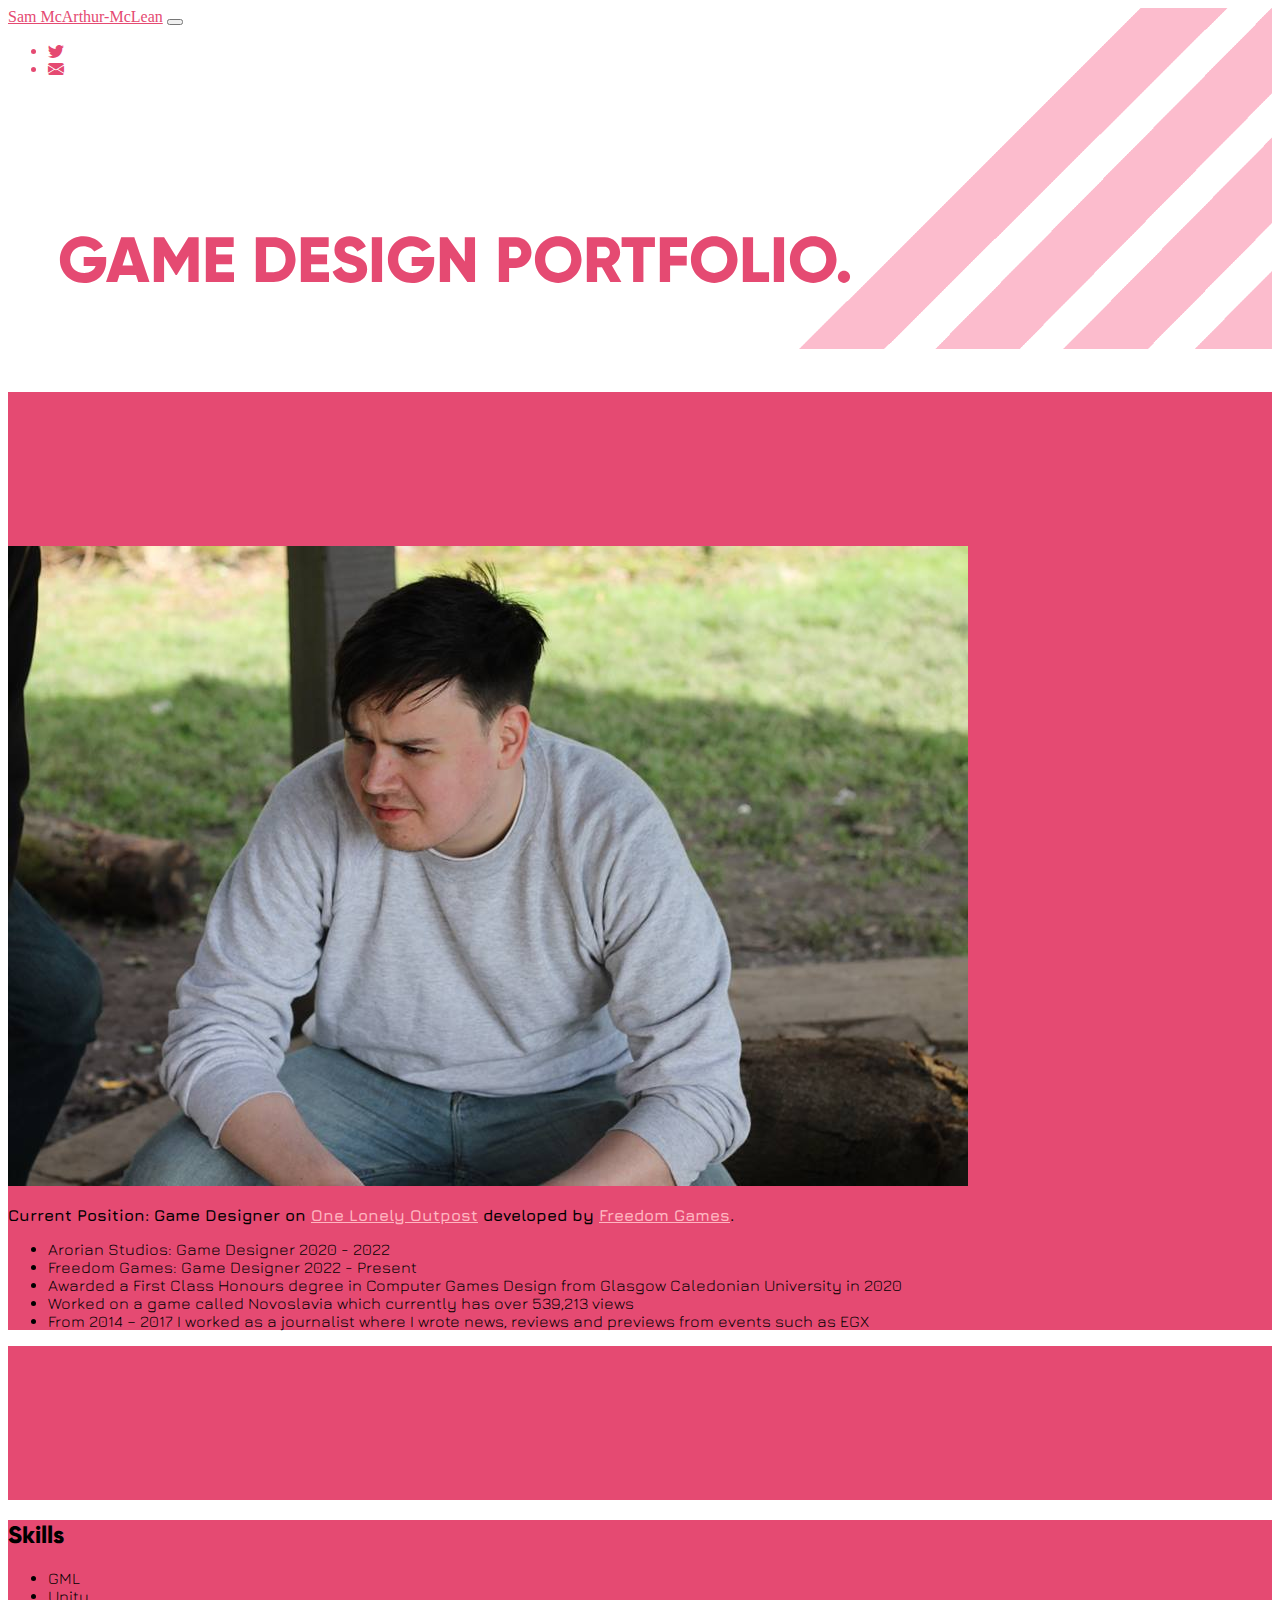
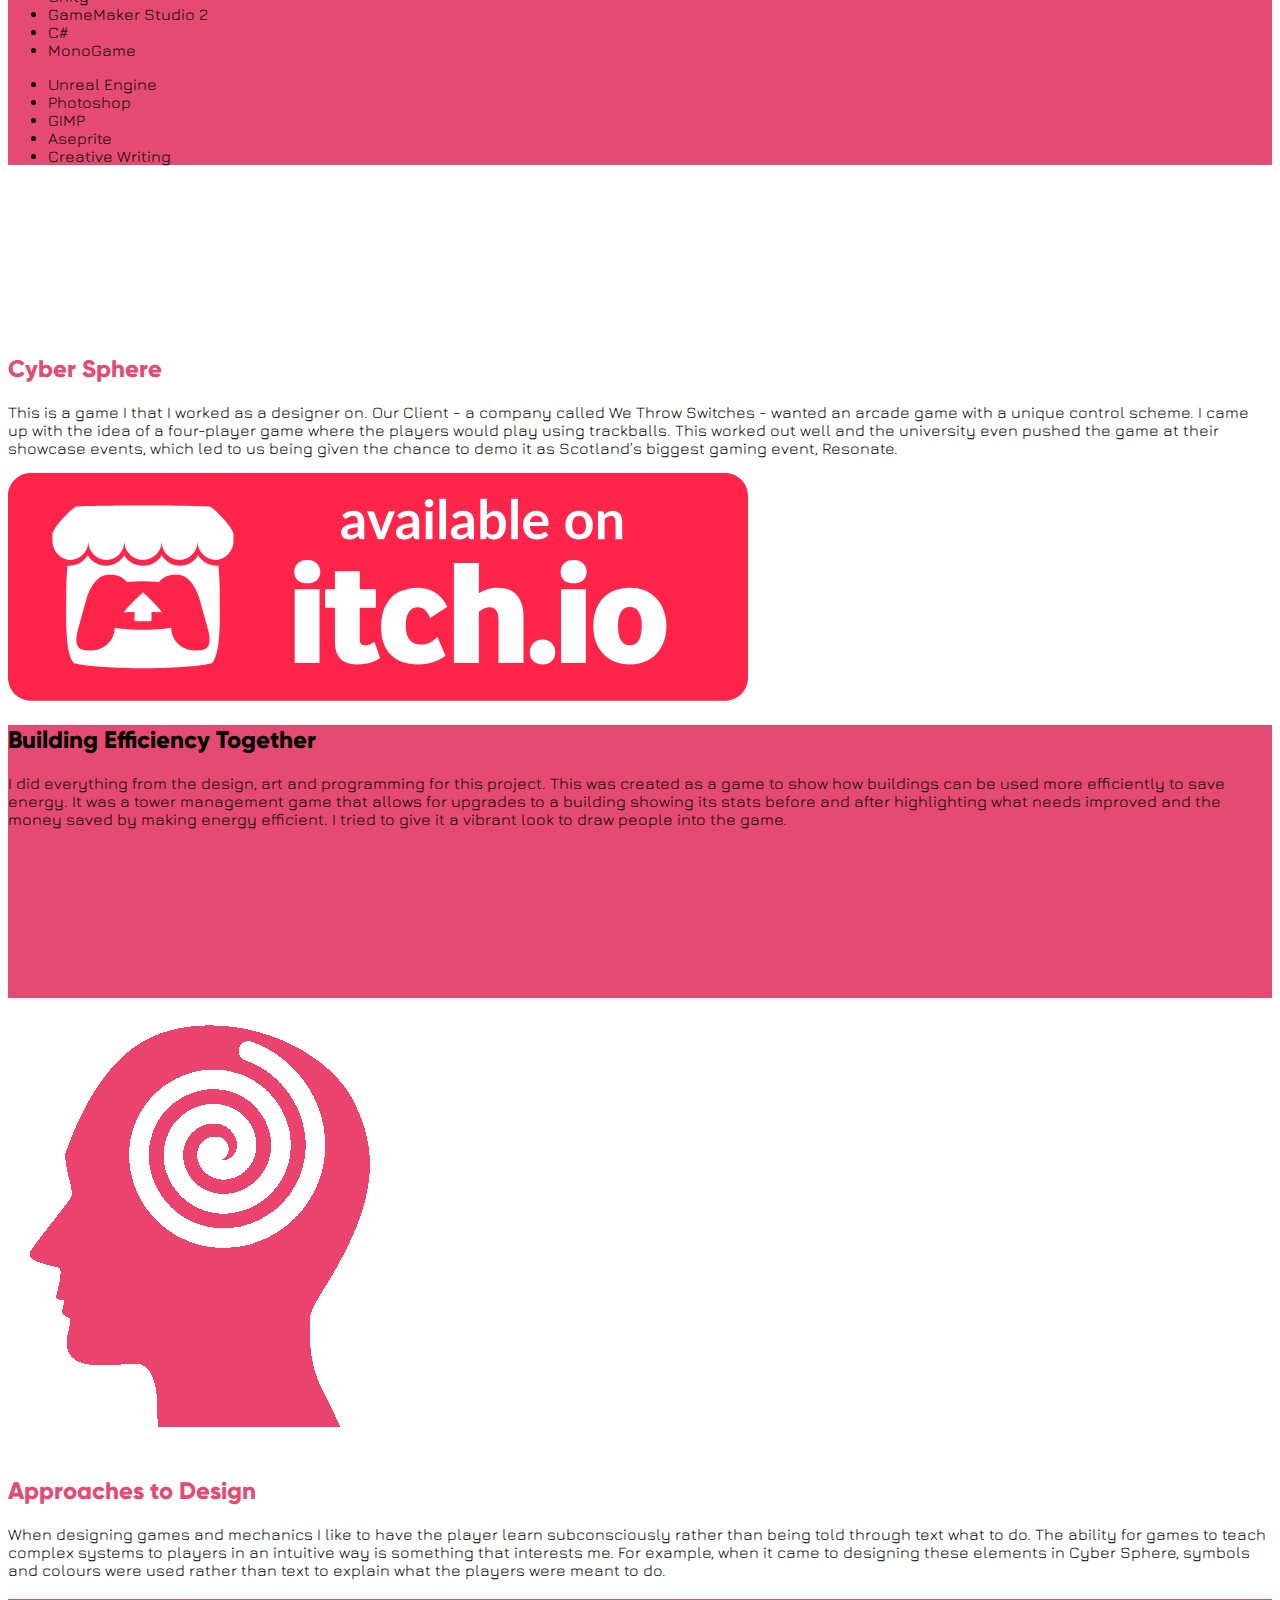
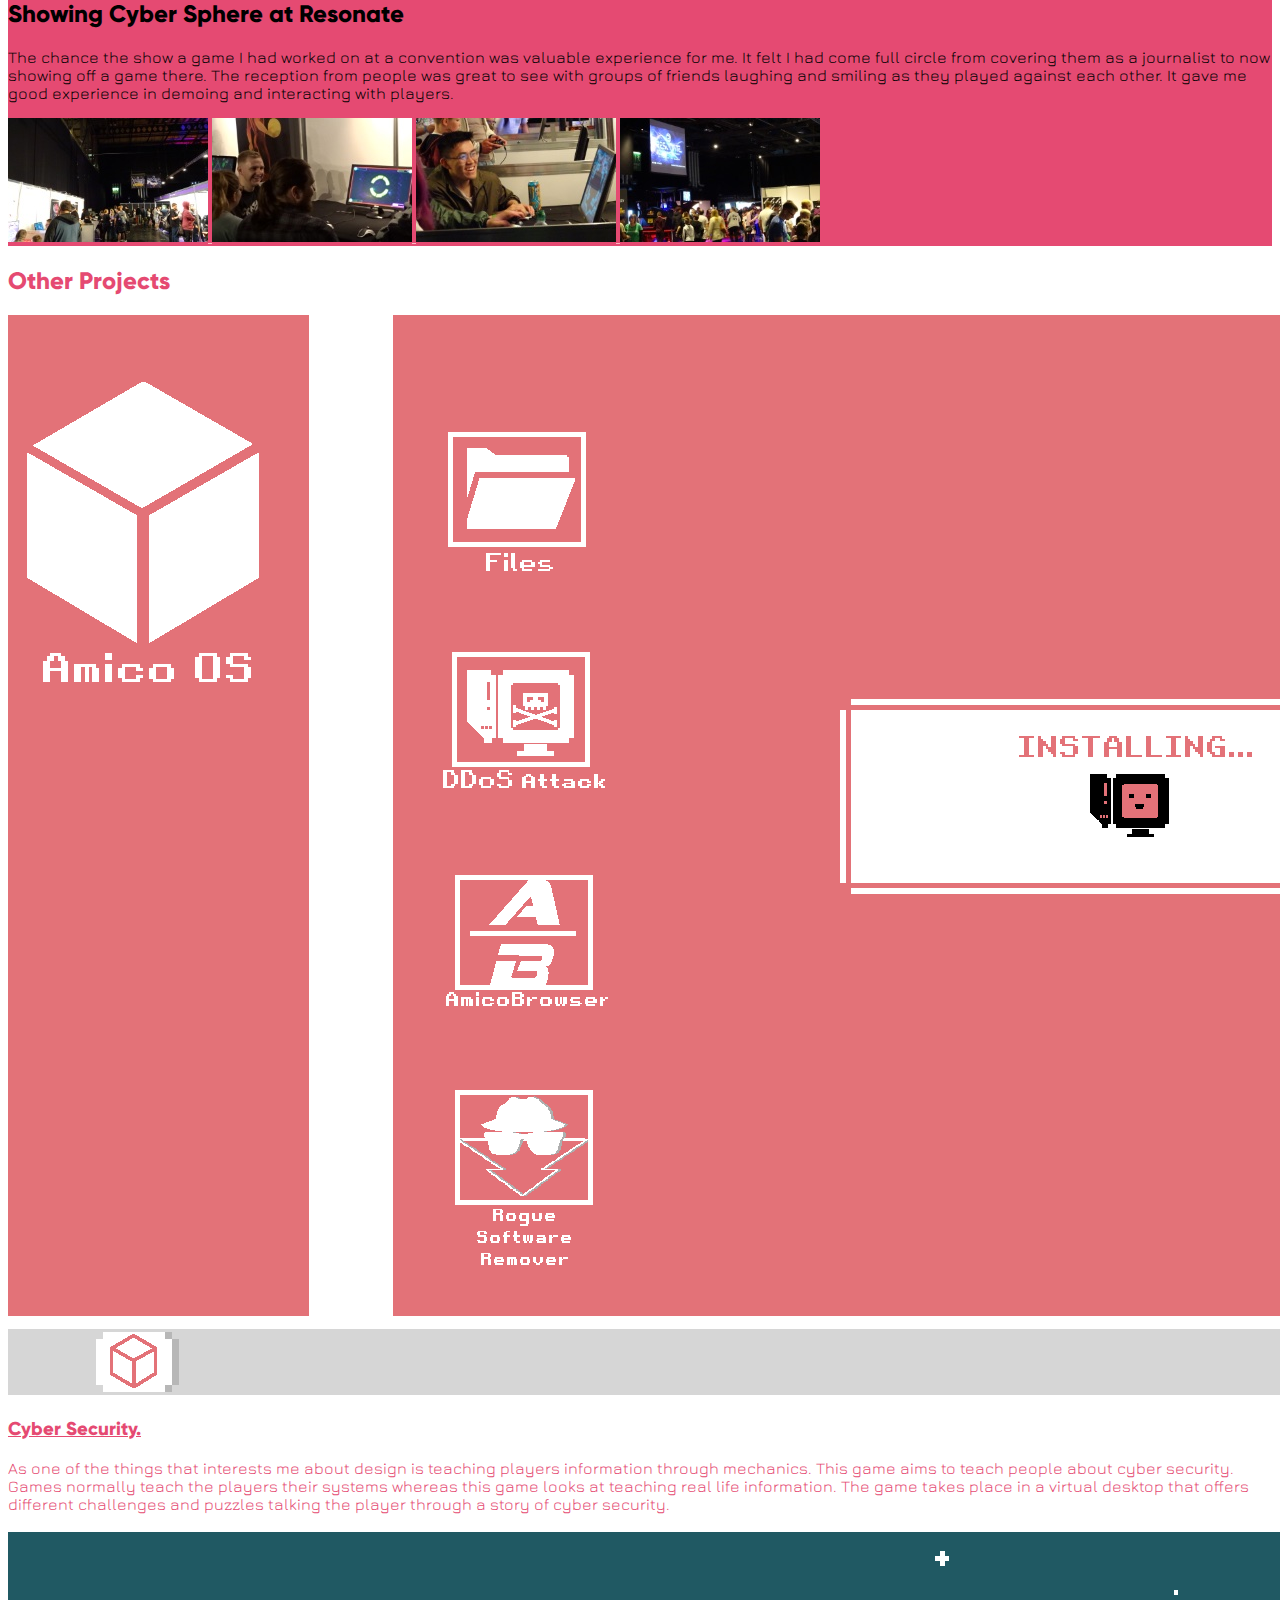
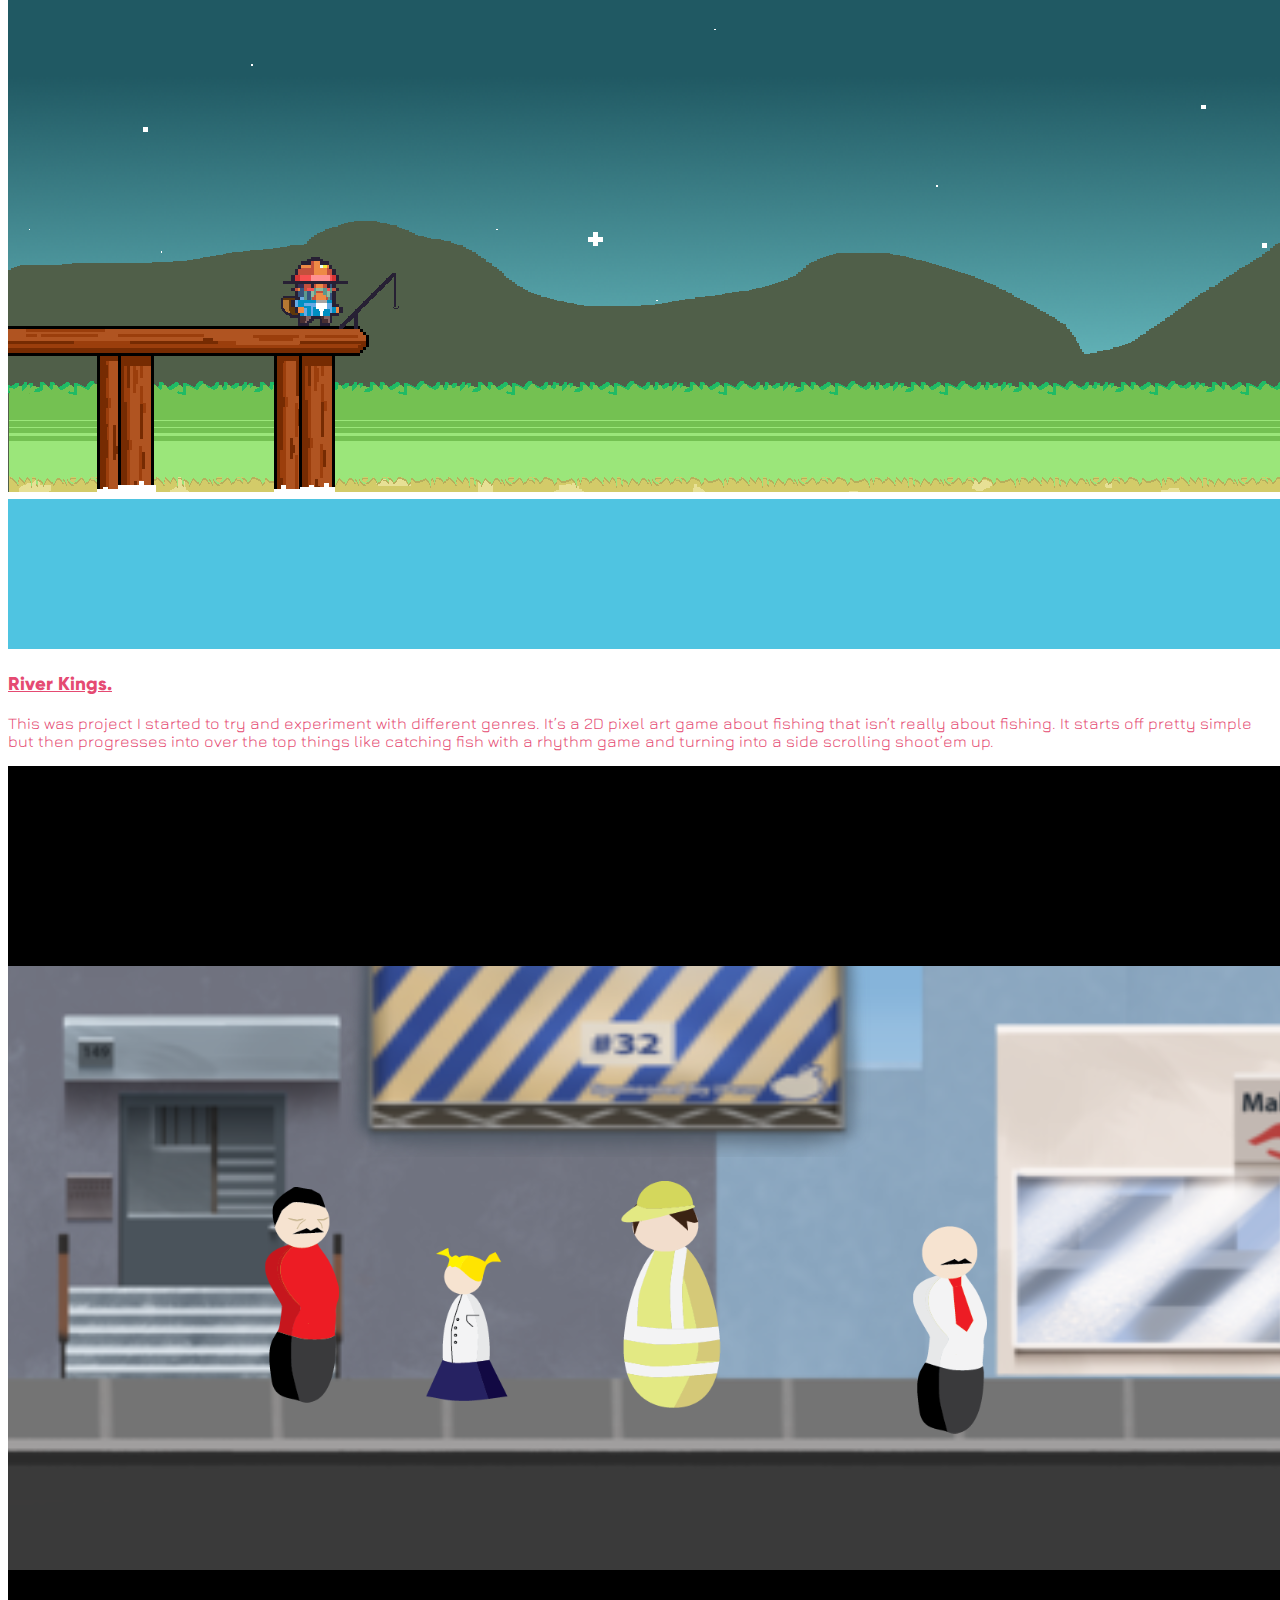
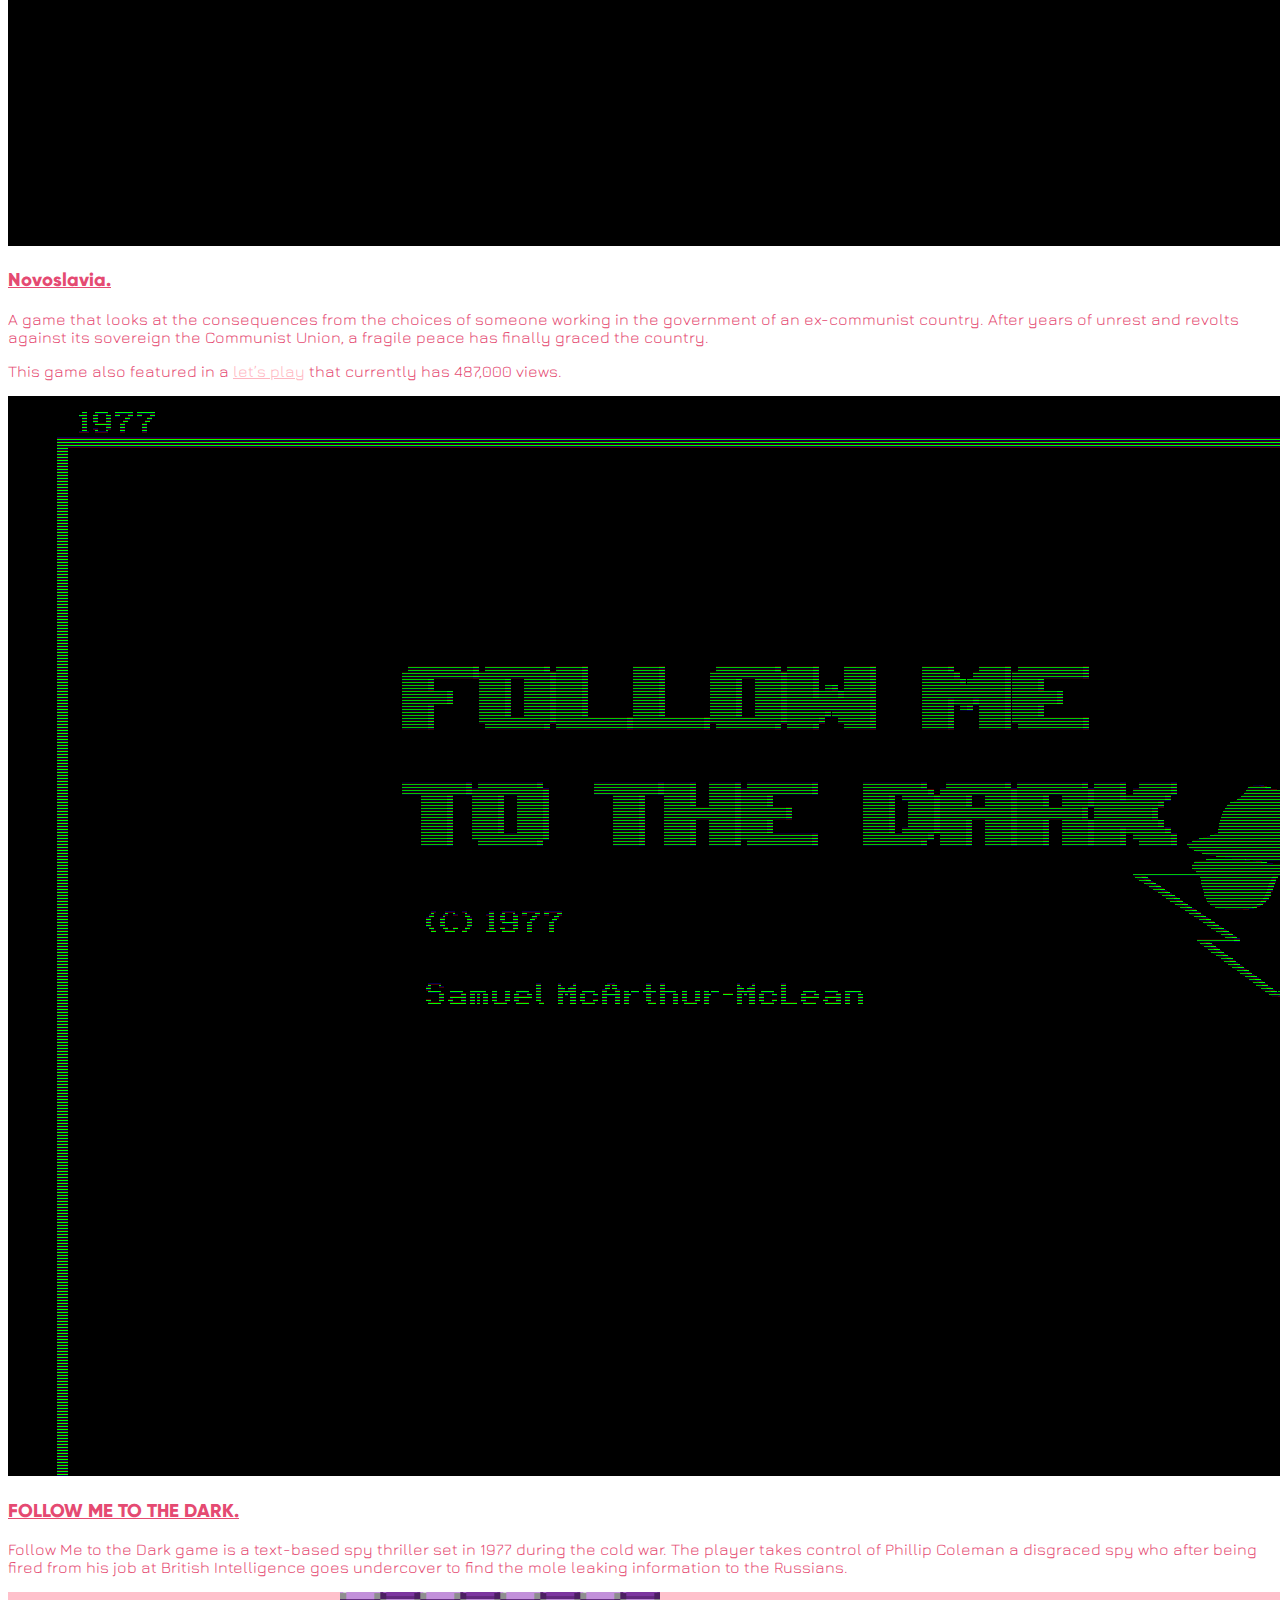
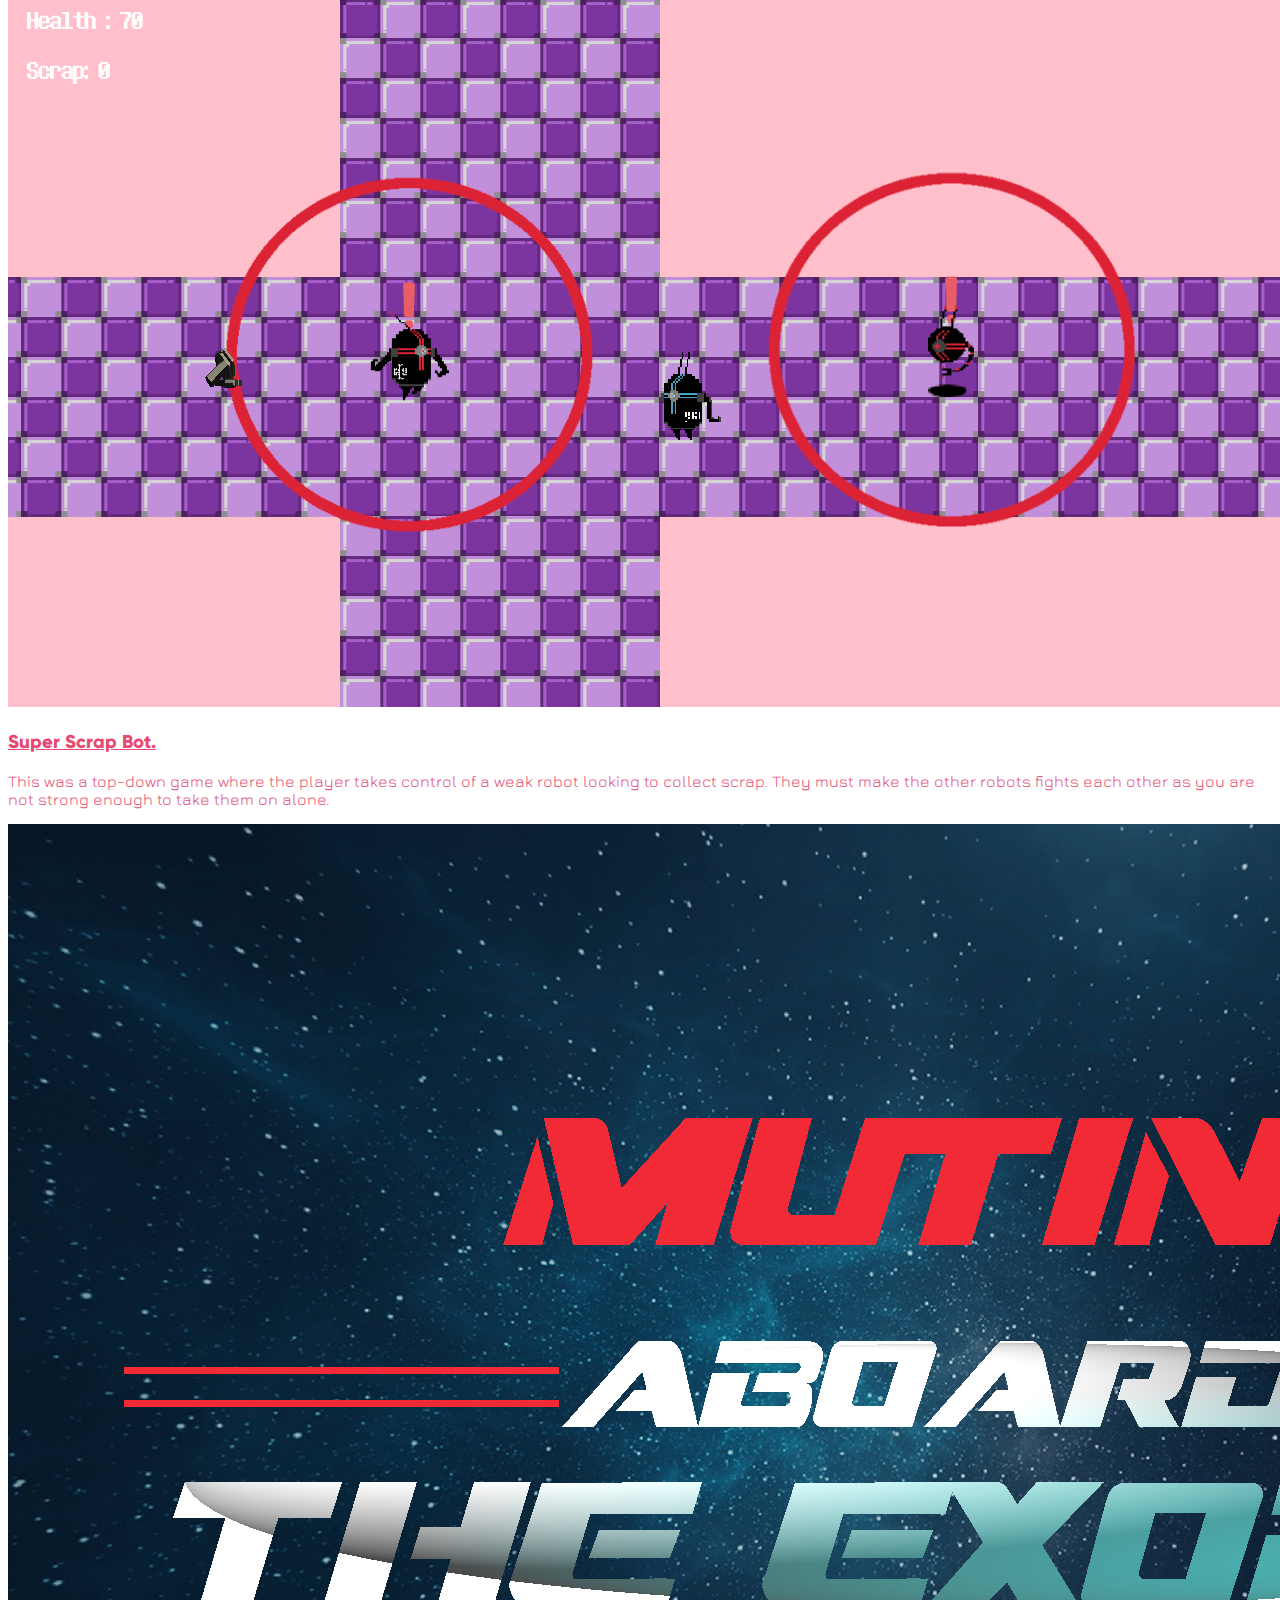
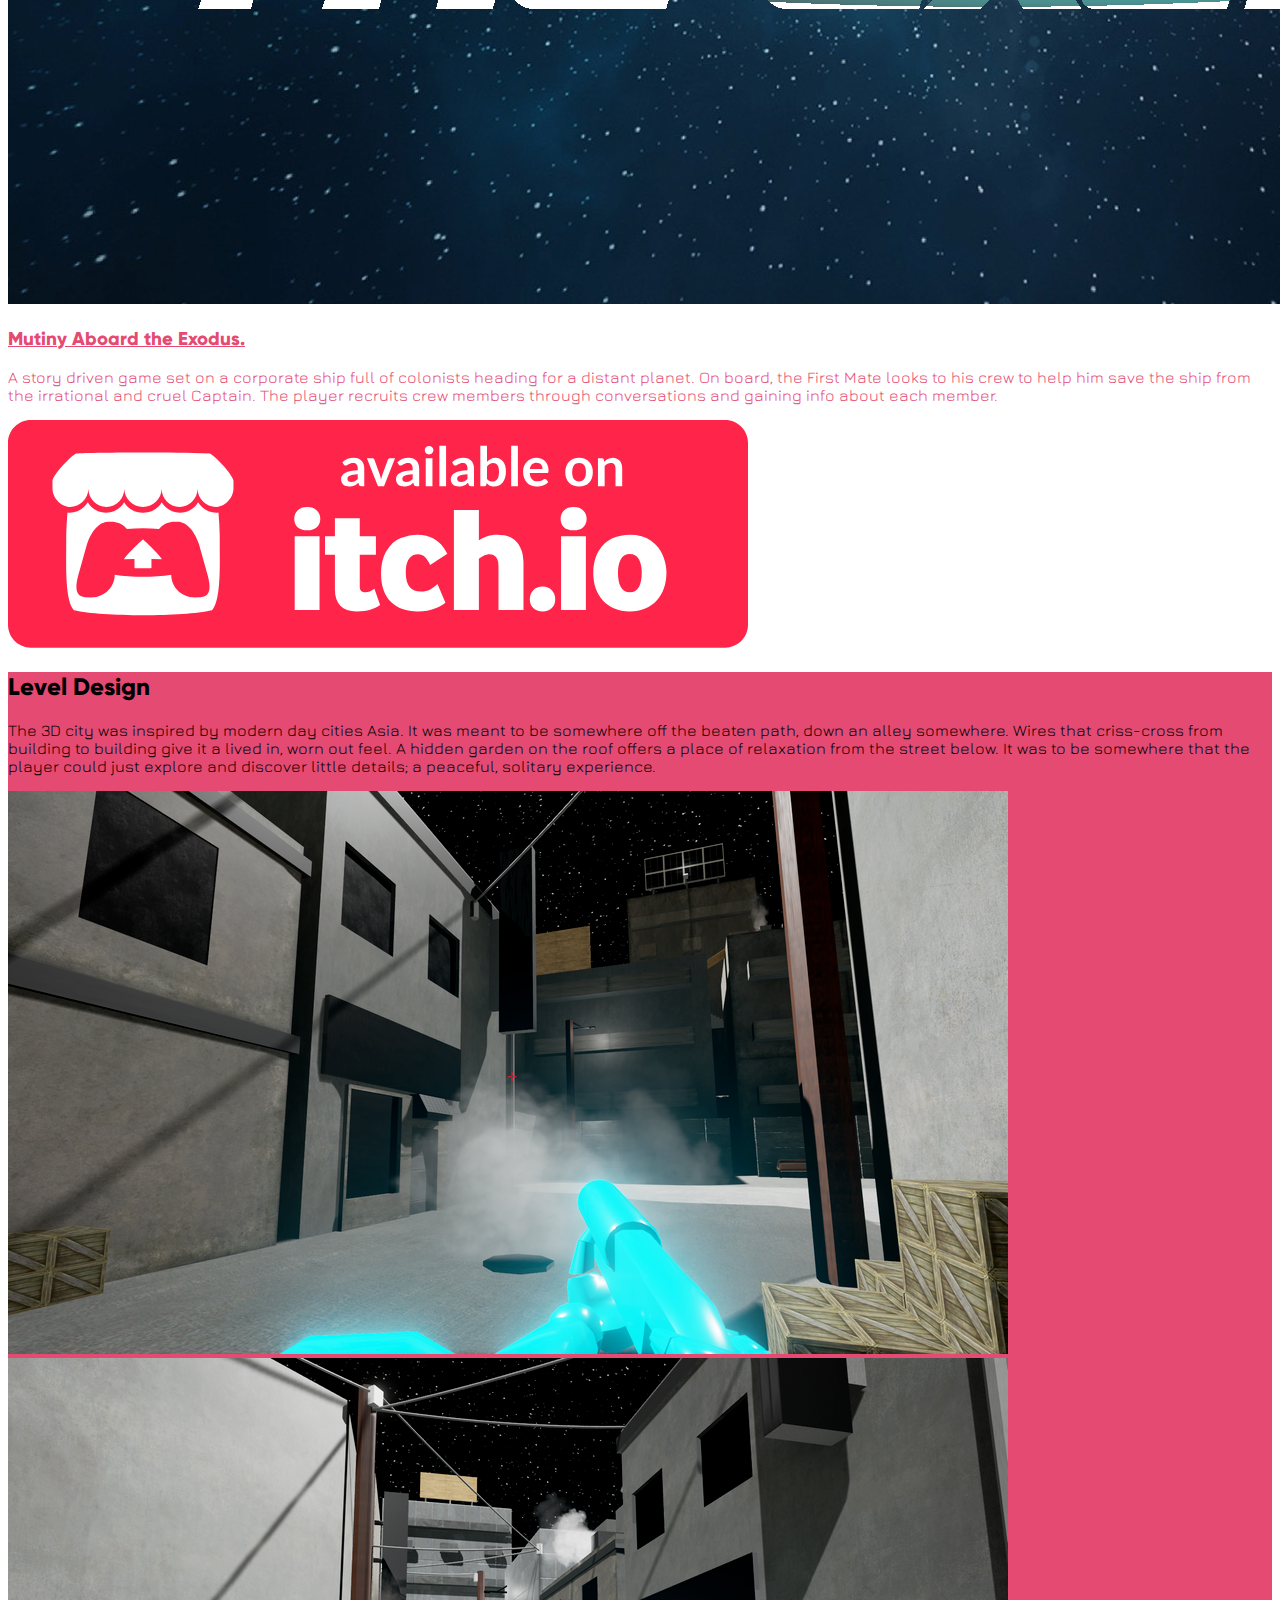
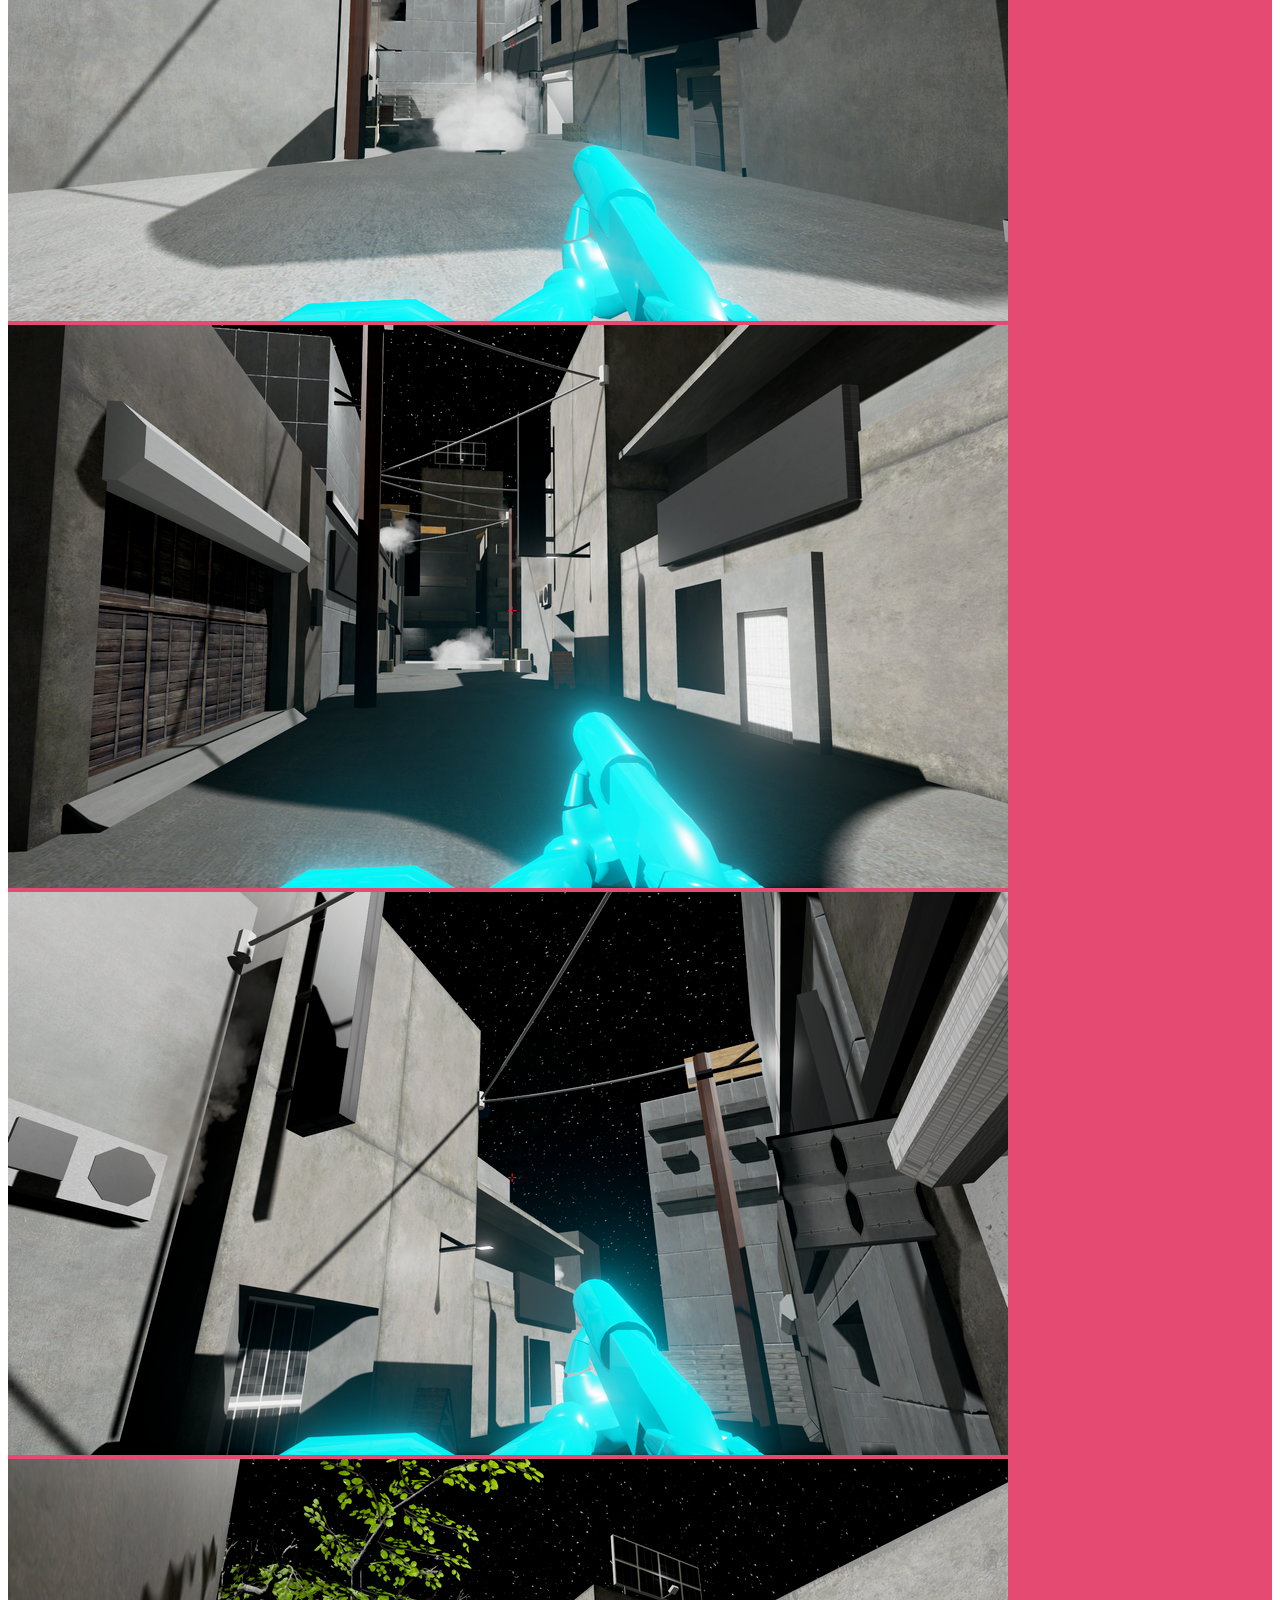
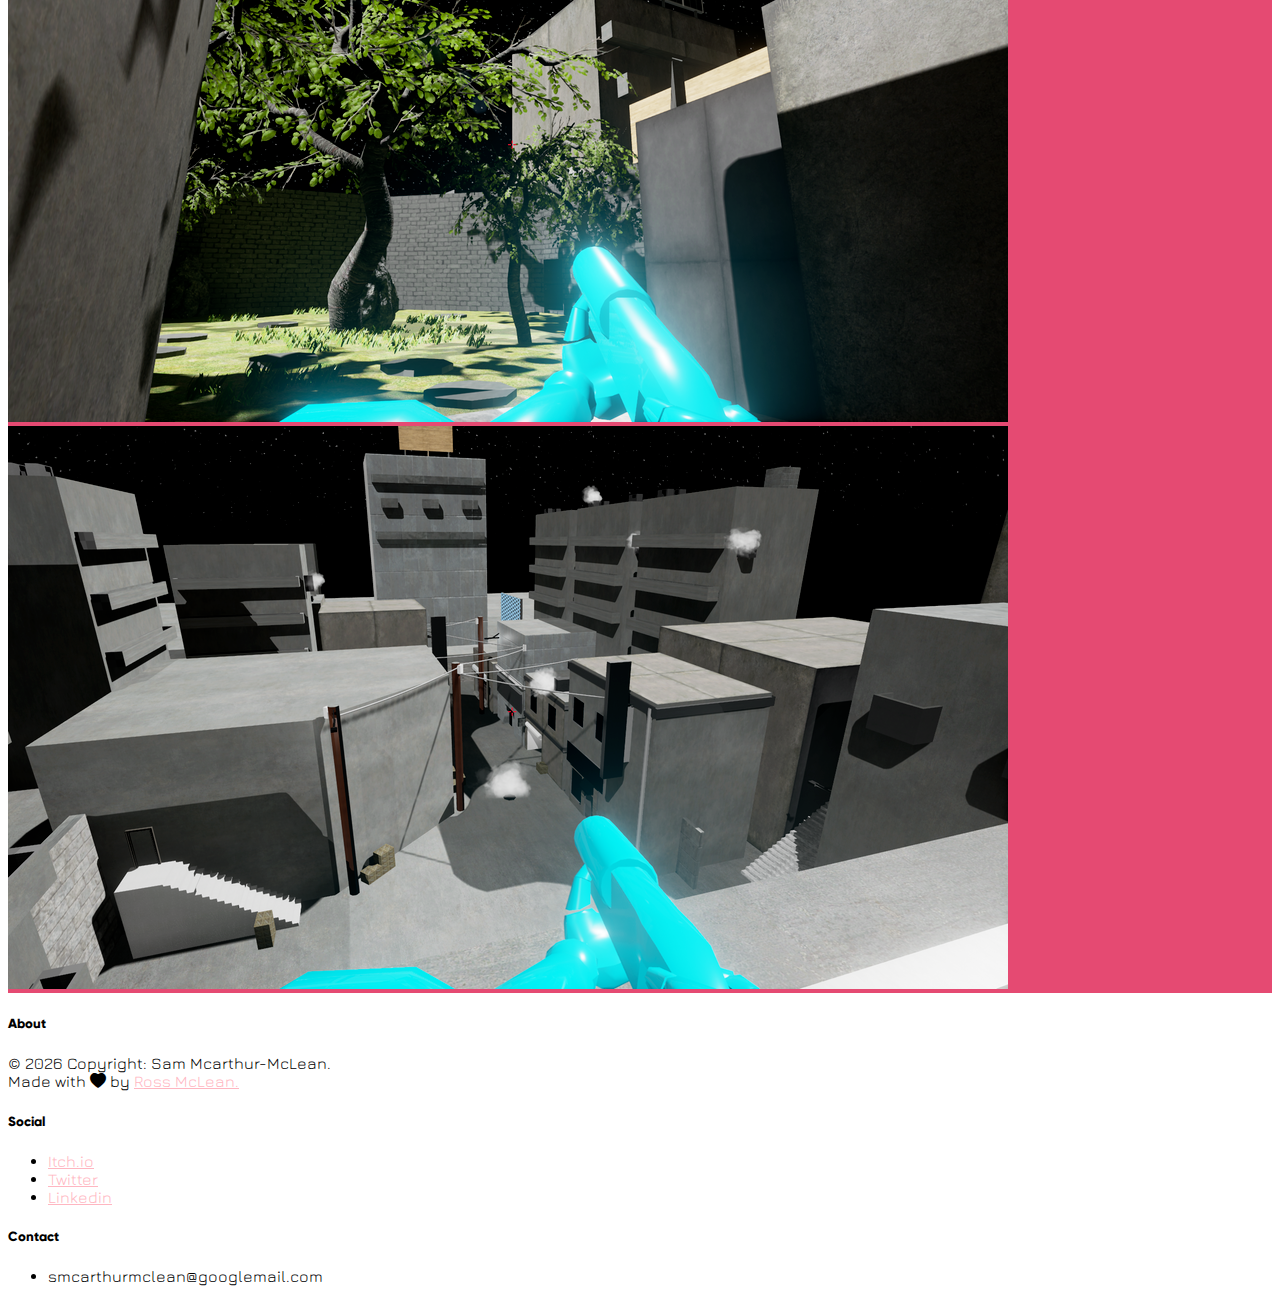
<file: index.html>
<!DOCTYPE html>
<html lang="en">
<head>
    <meta charset="UTF-8"/>
    <meta
            content="width=device-width, initial-scale=1, shrink-to-fit=no"
            name="viewport"
    />
    <link
            href="https://cdnjs.cloudflare.com/ajax/libs/font-awesome/4.7.0/css/font-awesome.min.css"
            rel="stylesheet"
    />
    <link
            crossorigin="anonymous"
            href="https://stackpath.bootstrapcdn.com/bootstrap/4.1.3/css/bootstrap.min.css"
            integrity="sha384-MCw98/SFnGE8fJT3GXwEOngsV7Zt27NXFoaoApmYm81iuXoPkFOJwJ8ERdknLPMO"
            rel="stylesheet"
    />
    <link href="css/stylesheet.css" rel="stylesheet" type="text/css"/>
    <link rel="stylesheet" href="https://cdn.jsdelivr.net/npm/bootstrap-icons@1.3.0/font/bootstrap-icons.css">
    <link rel="stylesheet" href="css/baguetteBox.min.css">
    <title>Sam McArthur-McLean - Portfolio</title>
</head>
<body>
<div class="row">
    <header class="col-12 d-flex flex-column justify-content-left text-pink">
        <nav class="navbar navbar-expand-sm navbar-custom pb-0">
            <a class="navbar-brand my-2 h2" href="#">Sam McArthur-McLean</a>
            <button
                    aria-controls="navbarSupportedContent"
                    aria-expanded="false"
                    aria-label="Toggle navigation"
                    class="navbar-toggler custom-toggler"
                    data-target="#navbarSupportedContent"
                    data-toggle="collapse"
                    type="button"
            >
                <span class="navbar-toggler-icon"></span>
            </button>
            <div class="collapse navbar-collapse" id="navbarSupportedContent">
                <ul class="navbar-nav mr-auto">
                    <li class="nav-item">
                        <a class="nav-link" href="http://www.twitter.com/SMcarthurMclean"><i class="text-pink bi bi-twitter"></i></a>
                    </li>
                    <li class="nav-item">
                        <a class="nav-link" href="#footer"><i class="text-pink bi bi-envelope-fill"></i></a>
                    </li>
                </ul>
            </div>
        </nav>
        <h1 class="font-weight-950">GAME DESIGN PORTFOLIO.</h1>
    </header>
</div>

<section class="row p-3 py-5 p-md-5 bg-pink">
    <div class="col-12 d-flex justify-content-center">
        <div class="embed-responsive embed-responsive-16by9 w-75">
            <iframe src="https://www.youtube.com/embed/nxxwpJ--DI0" 
                title="One Lonely Outpost Early Access Trailer | Freedom Games"
                frameborder="0" 
                allow="accelerometer; clipboard-write; encrypted-media; gyroscope; picture-in-picture" allowfullscreen>
            </iframe>
        </div>
    </div>
</section>
<section class="row p-3 py-5 p-md-5 bg-pink">
    <div class="col-12 col-sm-12 col-md-6 col-lg-6 pb-5">
        <img alt="A picture of Sam, brooding" class="img-fluid" id="sam-picture" src="img/sam.jpg">
    </div>
    <div class="col-12 col-sm-12 col-md-6 col-lg-6 text-white">
        <p id="p-current-position" class="lead">Current Position: Game Designer on <a href="https://store.steampowered.com/app/1465550/One_Lonely_Outpost/">One Lonely Outpost</a> developed by  <a href="https://www.freedom.gg/">Freedom Games</a>.</p>
        <ul>
            <li>Arorian Studios: Game Designer 2020 - 2022 </li>
            <li>Freedom Games: Game Designer 2022 - Present </li>
            <li>Awarded a First Class Honours degree in Computer Games Design from Glasgow Caledonian University in 2020</li>
            <li>Worked on a game called Novoslavia which currently has over 539,213 views</li>
            <li>From 2014 – 2017 I worked as a journalist where I wrote news, reviews and previews from events such as EGX</li>
        </ul>
    </div>
</section>

<section class="row p-3 py-5 p-md-5 bg-pink">
    <div class="col-12 d-flex justify-content-center">
        <div class="embed-responsive embed-responsive-16by9 w-75">
            <iframe
                    allow="accelerometer; clipboard-write; encrypted-media; gyroscope; picture-in-picture"
                    allowfullscreen
                    class="embed-responsive-item"
                    frameborder="0"
                    src="https://www.youtube.com/embed/xpd3zTTSl1w">
            </iframe>
        </div>
    </div>
</section>

<section class="row p-3 py-5 p-md-5 bg-pink">
    <div class="col-12 col-sm-12 col-md-6 col-lg-6 pb-5 text-white">
        <h2 class="py-3">Skills</h2>
    </div>
    <div class="col-12 col-sm-12 col-md-6 col-lg-6 text-white">
        <div class="row">
            <div class="col-md-6">
                <ul class="list-unstyled">
                    <li>GML</li>
                    <li>Unity</li>
                    <li>GameMaker Studio 2</li>
                    <li>C#</li>
                    <li>MonoGame</li>
                </ul>
            </div>
            <div class="col-md-6">
                <ul class="list-unstyled">
                    <li>Unreal Engine</li>
                    <li>Photoshop</li>
                    <li>GIMP</li>
                    <li>Aseprite</li>
                    <li>Creative Writing</li>
                </ul>
            </div>
        </div>
    </div>
</section>
<section
        class="row p-3 py-5 p-md-5 bg-white d-flex flex-column-reverse flex-sm-column-reverse flex-md-column-reverse flex-lg-row">
    <div class="col-12 col-sm-12 col-md-12 col-lg-6 pb-5">
        <div class="embed-responsive embed-responsive-16by9">
            <iframe
                    allow="accelerometer; clipboard-write; encrypted-media; gyroscope; picture-in-picture"
                    allowfullscreen
                    class="embed-responsive-item py-3"
                    frameborder="0"
                    src="https://www.youtube.com/embed/G0hevY-0wGU">
            </iframe>
        </div>
    </div>
    <div class="col-12 col-sm-12 col-md-12 col-lg-6">
        <h2 class="text-pink py-3">Cyber Sphere</h2>
        <p>
            This is a game I that I worked as a designer on. Our Client - a company called We Throw Switches - wanted an
            arcade game with a unique control scheme. I came up with the idea of a four-player game where the players
            would play using trackballs. This worked out well and the university even pushed the game at their showcase
            events, which led to us being given the chance to demo it as Scotland’s biggest gaming event, Resonate.
        </p>
        <a href="https://samuel-mcarthur-mclean.itch.io/" class="d-flex justify-content-left pt-3">
            <img src="img/itch.svg" alt="Link to games Itch.io page" class="img-fluid w-25">
        </a>
    </div>
</section>
<section class="row p-3 py-5 p-md-5 bg-pink">
    <div class="col-12 col-sm-12 col-md-12 col-lg-6 text-white">
        <h2 class="py-3">Building Efficiency Together</h2>
        <p>
            I did everything from the design, art and programming for this project. This was created as a game to show
            how buildings can be used more efficiently to save energy. It was a tower management game that allows for
            upgrades to a building showing its stats before and after highlighting what needs improved and the money
            saved by making energy efficient. I tried to give it a vibrant look to draw people into the game.
        </p>
    </div>
    <div class="col-12 col-sm-12 col-md-12 col-lg-6 pb-5">
        <div class="embed-responsive embed-responsive-16by9">
            <iframe
                    allow="accelerometer; clipboard-write; encrypted-media; gyroscope; picture-in-picture"
                    allowfullscreen
                    class="embed-responsive-item py-3"
                    frameborder="0"
                    src="https://www.youtube.com/embed/e_vh_g9HUfQ">
            </iframe>
        </div>
    </div>
</section>
<section class="row p-3 py-5 p-md-5 bg-white d-flex flex-column-reverse flex-sm-column-reverse flex-md-column-reverse flex-lg-row">
    <div class="col-12 col-sm-12 col-md-12 col-lg-6 pb-5 d-flex justify-content-center">
        <img src="./img/heed.png" alt="Profile of a heed with a swirl">
    </div>
    <div class="col-12 col-sm-12 col-md-12 col-lg-6">
        <h2 class="text-pink py-3">Approaches to Design</h2>
        <p>
            When designing games and mechanics I like to have the player learn subconsciously rather than being told
            through text what to do. The ability for games to teach complex systems to players in an intuitive way is
            something that interests me. For example, when it came to designing these elements in Cyber Sphere, symbols
            and colours were used rather than text to explain what the players were meant to do.
        </p>
    </div>
</section>
<section class="row p-3 py-5 p-md-5 bg-pink text-white">
    <div class="col-12 col-sm-12 col-md-12 col-lg-6 ">
        <div class="col-12 d-flex text-justify">
            <h2 class="py-3">Showing Cyber Sphere at Resonate</h2>
        </div>
        <div class="col-12 d-flex text-justify">
            <p class="pb-3">
                The chance the show a game I had worked on at a convention was valuable experience for me. It felt I had
                come full circle from covering them as a journalist to now showing off a game there. The reception from
                people was great to see with groups of friends laughing and smiling as they played against each other. It
                gave me good experience in demoing and interacting with players.
            </p>
        </div>
    </div>
    <div class="col-12 col-sm-12 col-md-12 col-lg-6">
        <div class="gallery text-center">
            <a href="img/resonate/cropped/1.jpg">
                <img src="img/resonate/cropped/200/1.jpg" class="mx-1 my-1 img-thumbnail">
            </a>
            <a href="img/resonate/cropped/2.jpg">
                <img src="img/resonate/cropped/200/2.jpg" class="mx-1 my-1 img-thumbnail">
            </a>
            <a href="img/resonate/cropped/3.jpg">
                <img src="img/resonate/cropped/200/3.jpg" class="mx-1 my-1 img-thumbnail">
            </a>
            <a href="img/resonate/cropped/4.jpg">
                <img src="img/resonate/cropped/200/4.jpg" class="mx-1 my-1 img-thumbnail">
            </a>
        </div>
    </div>
<!--    <div class="col-12 col-md-4 d-flex flex-column align-items-center my-3">-->
<!--        <img alt="Image of convention attendees" class="img-fluid img-sizes img-thumbnail" src="img/resonate/1.png">-->
<!--    </div>-->
<!--    <div class="col-12 col-md-4 d-flex flex-column align-items-center my-3">-->
<!--        <img alt="Image of convention attendees playing Cyber Sphere" class="img-fluid img-sizes img-thumbnail"-->
<!--             src="img/resonate/2.png">-->
<!--    </div>-->
<!--    <div class="col-12 col-md-4 d-flex flex-column align-items-center my-3">-->
<!--        <img alt="Image of convention more attendees playing Cyber Sphere" class="img-fluid img-sizes img-thumbnail"-->
<!--             src="img/resonate/3.png">-->
<!--    </div>-->
<!--    <div class="col-12 col-md-4 d-flex flex-column align-items-center my-3">-->
<!--        <img alt="Image of convention more attendees playing Cyber Sphere" class="img-fluid img-sizes img-thumbnail"-->
<!--             src="img/resonate/4.png">-->
<!--    </div>-->
</section>
<section class="row p-3 py-5 p-md-5 text-pink">
    <div class="col-12 d-flex justify-content-center">
        <h2 class="py-5">Other Projects</h2>
    </div>
    <div class="col-12 col-md-6 col-lg-4 d-flex flex-column my-3">
        <img alt="Screenshot of Cyber Security game" class="img-fluid" src="img/other_projects/cyberSecurity.png">
        <h3 class="my-3"><a href="https://samuel-mcarthur-mclean.itch.io/cyber-security">Cyber Security.</a></h3>
        <p>
            As one of the things that interests me about design is teaching players information through mechanics. This
            game aims to teach people about cyber security. Games normally teach the players their systems whereas this
            game looks at teaching real life information. The game takes place in a virtual desktop that offers
            different challenges and puzzles talking the player through a story of cyber security.
        </p>
    </div>
    <div class="col-12 col-md-6 col-lg-4 d-flex flex-column my-3">
        <img alt="Screenshot of River Kings game" class="img-fluid" src="img/other_projects/riverKings.png">
        <h3 class="my-3"><a href="#">River Kings.</a></h3>
        <p>
            This was project I started to try and experiment with different genres. It’s a 2D pixel art game about
            fishing that isn’t really about fishing. It starts off pretty simple but then progresses into over the top
            things like catching fish with a rhythm game and turning into a side scrolling shoot’em up.
        </p>
    </div>
    <div class="col-12 col-md-6 col-lg-4 d-flex flex-column my-3">
        <img alt="Screenshot of Novoslavia game" class="img-fluid" src="img/other_projects/novoslavia.png">
        <h3 class="my-3"><a href="">Novoslavia.</a></h3>
        <p>
            A game that looks at the consequences from the choices of someone working in the government of an
            ex-communist country. After years of unrest and revolts against its sovereign the Communist Union, a
            fragile peace has finally graced the country.
        </p>
        <p>This game also featured in a <a href="https://www.youtube.com/watch?v=fJvpJmzhqiE&feature=youtu.be">let’s
            play</a> that currently has 487,000 views.</p>
    </div>
    <div class="col-12 col-md-6 col-lg-4 d-flex flex-column my-3">
        <img alt="Screenshot of Follow Me to the Dark game" class="img-fluid" src="img/other_projects/followMe.png">
        <h3 class="my-3"><a href="https://samuel-mcarthur-mclean.itch.io/follow-me-to-the-dark">FOLLOW ME TO THE
            DARK.</a></h3>
        <p>
            Follow Me to the Dark game is a text-based spy thriller set in 1977 during the cold war. The player takes
            control of Phillip Coleman a disgraced spy who after being fired from his job at British Intelligence goes
            undercover to find the mole leaking information to the Russians.
        </p>
    </div>
    <div class="col-12 col-md-6 col-lg-4 d-flex flex-column my-3">
        <img alt="Screenshot of Super Scrap Bot game" class="img-fluid" src="img/other_projects/superScrapBot.PNG">
        <h3 class="my-3"><a href="#">Super Scrap Bot.</a></h3>
        <p>
            This was a top-down game where the player takes control of a weak robot looking to collect scrap. They must
            make the other robots fights each other as you are not strong enough to take them on alone.
        </p>
    </div>
    <div class="col-12 col-md-6 col-lg-4 d-flex flex-column my-3">
        <img alt="Screenshot of Mutiny Aboard the Exodus game" class="img-fluid" src="img/other_projects/mutiny.png">
        <h3 class="my-3"><a href="https://samuel-mcarthur-mclean.itch.io/mutiny-aboard-the-exodus">Mutiny Aboard the
            Exodus.</a></h3>
        <p>
            A story driven game set on a corporate ship full of colonists heading for a distant planet. On board, the
            First Mate looks to his crew to help him save the ship from the irrational and cruel Captain. The player
            recruits crew members through conversations and gaining info about each member.
        </p>
    </div>

    <div class="col-12 d-flex justify-content-center py-5">
        <a href="https://samuel-mcarthur-mclean.itch.io/" class="d-flex justify-content-center">
            <img src="img/itch.svg" alt="Link to games Itch.io page" class="img-fluid w-25">
        </a>
    </div>
</section>
<section class="row p-3 py-5 p-md-5 text-white bg-pink">
    <div class="col-12 d-flex justify-content-center">
        <h2 class="py-5">Level Design</h2>
    </div>
    <div class="col-12 d-flex justify-content-center">
        <p class="pb-5 px-5 mx-5">
            The 3D city was inspired by modern day cities Asia. It was meant to be somewhere off the beaten
            path, down an alley somewhere. Wires that criss-cross from building to building give it a lived in, worn out
            feel. A hidden garden on the roof offers a place of relaxation from the street below. It was to be
            somewhere that the player could just explore and discover little details; a peaceful, solitary experience.
        </p>
    </div>
    <div class="col-12 col-md-6 col-lg-4 d-flex flex-column align-items-center my-3">
        <img alt="3D rendering exhibiting level design" class="img-fluid" src="img/level_design/1.png">
    </div>
    <div class="col-12 col-md-6 col-lg-4 d-flex flex-column align-items-center my-3">
        <img alt="3D rendering exhibiting level design" class="img-fluid" src="img/level_design/2.png">
    </div>
    <div class="col-12 col-md-6 col-lg-4 d-flex flex-column align-items-center my-3">
        <img alt="3D rendering exhibiting level design" class="img-fluid" src="img/level_design/3.png">
    </div>

    <div class="col-12 col-md-6 col-lg-4 d-flex flex-column align-items-center my-3">
        <img alt="3D rendering exhibiting level design" class="img-fluid" src="img/level_design/4.png">
    </div>
    <div class="col-12 col-md-6 col-lg-4 d-flex flex-column align-items-center my-3">
        <img alt="3D rendering exhibiting level design" class="img-fluid" src="img/level_design/5.png">
    </div>
    <div class="col-12 col-md-6 col-lg-4 d-flex flex-column align-items-center my-3">
        <img alt="3D rendering exhibiting level design" class="img-fluid" src="img/level_design/6.png">
    </div>
</section>
<footer id="footer" class="bg-dark text-left text-white">
    <div class="container p-4">
        <div class="row">
            <div class="col-lg-6 col-md-12 mb-4 mb-md-0">
                <h5 class="text-uppercase">About</h5>
                <p>© <span id="year"></span> Copyright: Sam Mcarthur-McLean.<br>Made with <i class="bi bi-heart-fill"></i> by <a
                        href="https://github.com/yerbestpal">Ross McLean.</a> </p>
            </div>
            <div class="col-lg-3 col-md-6 mb-4 mb-md-0">
                <h5 class="text-uppercase">Social</h5>
                <ul class="list-unstyled mb-0">
                    <li>
                        <a href="https://samuel-mcarthur-mclean.itch.io/" class="text-white">Itch.io</a>
                    </li>
                    <li>
                        <a href="http://www.twitter.com/SMcarthurMclean" class="text-white">Twitter</a>
                    </li>
                    <li>
                        <a href="https://www.linkedin.com/in/sam-mcarthur-mclean-649506b1/" class="text-white">Linkedin</a>
                    </li>
                </ul>
            </div>
            <div class="col-lg-3 col-md-6 mb-4 mb-md-0">
                <h5 class="text-uppercase mb-0">Contact</h5>
                <ul class="list-unstyled">
                    <li>smcarthurmclean@googlemail.com</li>
                </ul>
            </div>
        </div>
    </div>
</footer>
</body>
<script
        crossorigin="anonymous"
        integrity="sha256-9/aliU8dGd2tb6OSsuzixeV4y/faTqgFtohetphbbj0="
        src="https://code.jquery.com/jquery-3.5.1.min.js"
></script>
<script
        crossorigin="anonymous"
        integrity="sha384-ZMP7rVo3mIykV+2+9J3UJ46jBk0WLaUAdn689aCwoqbBJiSnjAK/l8WvCWPIPm49"
        src="https://cdnjs.cloudflare.com/ajax/libs/popper.js/1.14.3/umd/popper.min.js"
></script>
<script
        crossorigin="anonymous"
        integrity="sha384-ChfqqxuZUCnJSK3+MXmPNIyE6ZbWh2IMqE241rYiqJxyMiZ6OW/JmZQ5stwEULTy"
        src="https://stackpath.bootstrapcdn.com/bootstrap/4.1.3/js/bootstrap.min.js"
></script>
<script src="js/baguetteBox.min.js" async></script>
<script>
  window.addEventListener('load', function() {
    baguetteBox.run('.gallery');
  });
</script>
<script src="./js/setDate.js"></script>
</html>
</file>
<file: css/stylesheet.css>
@import url('https://fonts.googleapis.com/css2?family=Jura:wght@300&display=swap');

@font-face {
    font-family: 'Gilroy-ExtraBold';
    src: local('Gilroy Extra Bold'), local('Gilroy-Extra-Bold'),
    url('../fonts/Gilroy-ExtraBold/font.woff2') format('woff2'),
    url('../fonts/Gilroy-ExtraBold/font.woff') format('woff');
}

html,body {
    min-width: 50%;
}

body {
    overflow-x: hidden;
}

h1, h2, h3, h4, h5 {
    font-family: Gilroy-ExtraBold;
}

p, li {
    font-family: 'Jura', sans-serif;
}

#p-current-position {
    font-weight: bold;
}

a {
    color: lightpink;
}

a:hover {
    color: #FFFFFF;
}

h3 a {
    color: rgba(229, 74, 114, 1.0);
}

h3 a:hover {
    color: red;
}

header {
    background-image: url("../img/bg_banner_lighter.png");
    background-size: cover;
    background-position: right;
    background-repeat: no-repeat;
}

header h1 {
    padding: 100px 50px 50px 50px;
    font-size: 4em;
    text-align: left;
}

.bg-pink {
    background-color: rgba(229, 74, 114, 1.0);
}

.text-pink {
    color: rgba(229, 74, 114, 1.0);
}

.bg-pink-darker {
    background-color: rgba(229, 74, 114, 0.9);
}

.col-pad-left-50 {
    padding-left: 0;
}

.col-pad-right-50 {
    padding-left: 0;
}

.col-pad-x-100 {
    padding: 0 100px;
}

.img-sizes {
    min-height: 182px;
    min-width: 250px;
    max-height: 182px;
}

@media (min-width: 576px) {
    .col-pad-left-50 {
        padding-left: 50%;
    }

    .col-pad-right-50 {
        padding-right: 50%;
    }
}

/*Bootstrap overrides*/
.btn-primary, .btn-primary:hover, .btn-primary:active, .btn-primary:visited {
    background-color: rgba(229, 74, 114, 1.0) !important;
    color: #FFFFFF;
    border-color: rgba(229, 74, 114, 1.0);
}

.navbar-custom {
    background-color: rgba(255, 255, 255, 0);
}

.navbar-custom .navbar-brand,
.navbar-custom .navbar-text {
    color: rgba(229, 74, 114, 1.0);
}

/* Change the color in the stroke property of the image data */
.custom-toggler .navbar-toggler-icon {
    background-image: url("data:image/svg+xml;charset=utf8,%3Csvg viewBox='0 0 32 32' xmlns='http://www.w3.org/2000/svg'%3E%3Cpath stroke='rgba(255,102,203, 0.5)' stroke-width='2' stroke-linecap='round' stroke-miterlimit='10' d='M4 8h24M4 16h24M4 24h24'/%3E%3C/svg%3E");
}
</file>
<file: css/baguetteBox.min.css>
/*!
 * baguetteBox.js
 * @author  feimosi
 * @version 1.11.1
 * @url https://github.com/feimosi/baguetteBox.js
 */#baguetteBox-overlay{display:none;opacity:0;position:fixed;overflow:hidden;top:0;left:0;width:100%;height:100%;z-index:1000000;background-color:#222;background-color:rgba(0,0,0,.8);-webkit-transition:opacity .5s ease;transition:opacity .5s ease}#baguetteBox-overlay.visible{opacity:1}#baguetteBox-overlay .full-image{display:inline-block;position:relative;width:100%;height:100%;text-align:center}#baguetteBox-overlay .full-image figure{display:inline;margin:0;height:100%}#baguetteBox-overlay .full-image img{display:inline-block;width:auto;height:auto;max-height:100%;max-width:100%;vertical-align:middle;-webkit-box-shadow:0 0 8px rgba(0,0,0,.6);-moz-box-shadow:0 0 8px rgba(0,0,0,.6);box-shadow:0 0 8px rgba(0,0,0,.6)}#baguetteBox-overlay .full-image figcaption{display:block;position:absolute;bottom:0;width:100%;text-align:center;line-height:1.8;white-space:normal;color:#ccc;background-color:#000;background-color:rgba(0,0,0,.6);font-family:sans-serif}#baguetteBox-overlay .full-image:before{content:"";display:inline-block;height:50%;width:1px;margin-right:-1px}#baguetteBox-slider{position:absolute;left:0;top:0;height:100%;width:100%;white-space:nowrap;-webkit-transition:left .4s ease,-webkit-transform .4s ease;transition:left .4s ease,-webkit-transform .4s ease;transition:left .4s ease,transform .4s ease;transition:left .4s ease,transform .4s ease,-webkit-transform .4s ease,-moz-transform .4s ease}#baguetteBox-slider.bounce-from-right{-webkit-animation:bounceFromRight .4s ease-out;animation:bounceFromRight .4s ease-out}#baguetteBox-slider.bounce-from-left{-webkit-animation:bounceFromLeft .4s ease-out;animation:bounceFromLeft .4s ease-out}@-webkit-keyframes bounceFromRight{0%,100%{margin-left:0}50%{margin-left:-30px}}@keyframes bounceFromRight{0%,100%{margin-left:0}50%{margin-left:-30px}}@-webkit-keyframes bounceFromLeft{0%,100%{margin-left:0}50%{margin-left:30px}}@keyframes bounceFromLeft{0%,100%{margin-left:0}50%{margin-left:30px}}.baguetteBox-button#next-button,.baguetteBox-button#previous-button{top:50%;top:calc(50% - 30px);width:44px;height:60px}.baguetteBox-button{position:absolute;cursor:pointer;outline:0;padding:0;margin:0;border:0;-moz-border-radius:15%;border-radius:15%;background-color:#323232;background-color:rgba(50,50,50,.5);color:#ddd;font:1.6em sans-serif;-webkit-transition:background-color .4s ease;transition:background-color .4s ease}.baguetteBox-button:focus,.baguetteBox-button:hover{background-color:rgba(50,50,50,.9)}.baguetteBox-button#next-button{right:2%}.baguetteBox-button#previous-button{left:2%}.baguetteBox-button#close-button{top:20px;right:2%;right:calc(2% + 6px);width:30px;height:30px}.baguetteBox-button svg{position:absolute;left:0;top:0}.baguetteBox-spinner{width:40px;height:40px;display:inline-block;position:absolute;top:50%;left:50%;margin-top:-20px;margin-left:-20px}.baguetteBox-double-bounce1,.baguetteBox-double-bounce2{width:100%;height:100%;-moz-border-radius:50%;border-radius:50%;background-color:#fff;opacity:.6;position:absolute;top:0;left:0;-webkit-animation:bounce 2s infinite ease-in-out;animation:bounce 2s infinite ease-in-out}.baguetteBox-double-bounce2{-webkit-animation-delay:-1s;animation-delay:-1s}@-webkit-keyframes bounce{0%,100%{-webkit-transform:scale(0);transform:scale(0)}50%{-webkit-transform:scale(1);transform:scale(1)}}@keyframes bounce{0%,100%{-webkit-transform:scale(0);-moz-transform:scale(0);transform:scale(0)}50%{-webkit-transform:scale(1);-moz-transform:scale(1);transform:scale(1)}}
</file>
